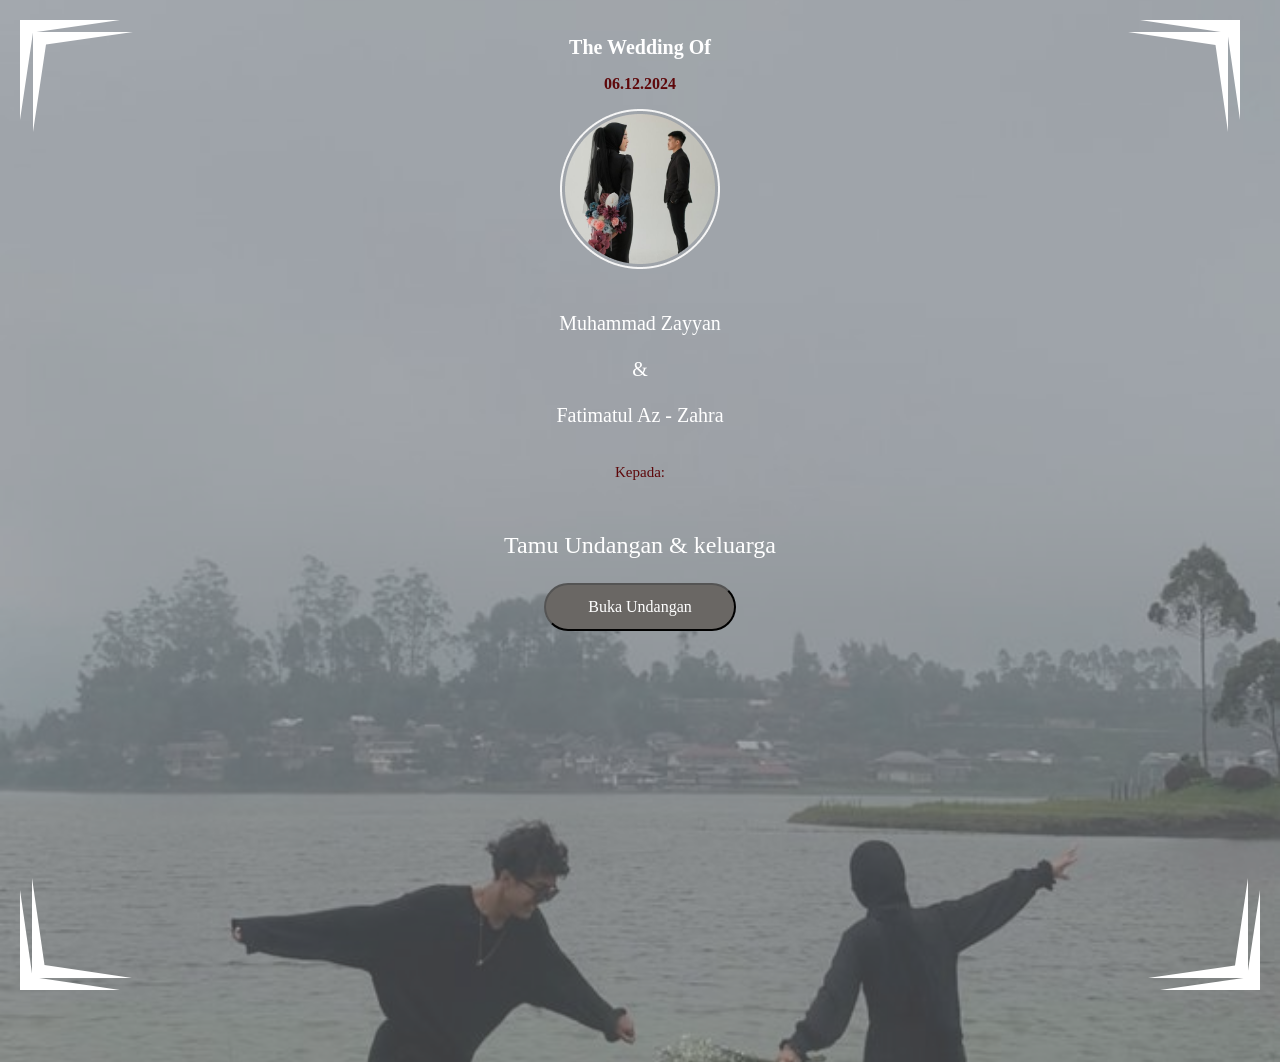
<file: index.html>
<!DOCTYPE html>
<html lang="en">
<head>
    <meta charset="UTF-8">
    <meta name="viewport" content="width=device-width, initial-scale=1.0">
    <title>Document</title>
</head>
<body>
    <style>
        body {
    display: grid;
    grid-template-columns: 1fr;
    justify-content: center;
    align-items: center;
}
.cover2{
    background-image: url(bacground1.jpeg);
    background-position: center;
    background-size: cover;
    background-attachment: fixed;
    font-family: inknut;
    font-size: 10px;
    color: #5E080B;
    justify-content: center;
    text-align: center;
    width: 100%;
    height: 100%; 
}
.cover2::before {
    content: '';
    position: absolute;
    top: 0;
    left: 0;
    width: 100%;
    height: 150vh;
    background-color: rgba(125, 123, 123, 0.5);
    z-index: 0; 
}
.cover2 * {
    position: relative;
    z-index: 1;
}

.border1{
        margin-top: 0;
        max-width: 100%;
        width: 90%;
        animation: slideIn 3s ease-out;
        margin-bottom: -20px;
}
@keyframes slideIn {
    from {
        opacity: 0;
        transform: translateY(30px);
    }
    to {
        opacity: 1;
        transform: translateY(0);
    }
}

.judul3{
    margin-top: -140px;
    font-size: 50px;
}

.pasangan-mempelai {
    display: grid;
    grid-template-columns: 1fr 1fr 1fr;
    justify-content: center;
    margin-top: 100px;
    animation: fadeIn 2s ease-in-out forwards;
}
@keyframes fadeIn {
    from {
        opacity: 0;
    }
    to {
        opacity: 1;
    }
}
.nama1{
    color: #5E080B;
    font-size: 20px;
    animation: moveRightToLeft 3s ease-in-out forwards;
}
@keyframes moveRightToLeft {
    0% {
        left: 100%;
    }
    100% {
        left: 0;
    }
}
.nama2{
    color: #5E080B;
    font-size: 20px;
    animation: moveLeftToRight 3s ease-in-out forwards;
}
@keyframes moveLeftToRight {
    0% {
        right: 100%;
    }
    100% {
        right: 0;
    }
}
.dan{
    font-size: 30px;
    color: #ffff;
    margin-bottom: 40px;
}
.borderr{
    margin-top: 0;
    max-width: 100%;
    width: 90%;
    animation: slideIn 3s ease-out;
    margin-bottom: 20px;
}
@keyframes slideIn {
    from {
        opacity: 0;
        transform: translateY(30px);
    }
    to {
        opacity: 1;
        transform: translateY(0);
    }
}
.latar{
    display: flex;
    justify-content: space-around;
    position: fixed;
    bottom: 0;
    width: 100%;
    background-color: #6A6764;
}
.ikon{
    background-color: #ffff;
    border-radius: 5px;
}
.latar a.active::before{
    background-color: #ffff;
    border-radius: 5px;
}
@media screen and (max-width: 768px){
    .cover2{
        display: flex;
        justify-content: center;
        flex-direction: column;
        width: 100%;
        height: 100%;
        margin: none;
    }
    .latar{
        display: flex;
        justify-content: space-around;
        position: fixed;
        bottom: 0;
        width: 98%;
        background-color: #6A6764;
        margin: none;
    }
    .cover2::before{
        height: 100%;
        padding-bottom: 20%;
        margin: none;
    }
    .border1{
        margin-left: 20px;
    }
    .judul3{
        margin-top: -80px;
    }
    .pasangan-mempelai{
        flex-direction: column;
        display: flex;
        margin-top: 20px;
    }
    .borderr{
        margin-left: 25px;
        margin-bottom: 30px;
    }
}
        body {
    margin: 0;
    display: grid;
    grid-template-columns: 1fr;
    justify-content: center;
    align-items: center;
}

.border2{
    position: absolute;
    top: 20px;
    left: 20px;
    z-index: 1;
}
.border1{
    position: absolute;
    top: 20px;
    right: -480px;
    z-index: 1;
}
.border3{
    position: absolute;
    bottom: -90px;
    left: 20px;
    z-index: 1;
}
.border4{
    position: absolute;
    bottom: -90px;
    right: 20px;
    z-index: 1;
}
.cover1 {
    background-image: url(bacground1.jpeg);
    background-position: center;
    background-size: cover;
    background-attachment: fixed;
    font-family: inknut;
    font-size: 10px;
    color: #fff;
    justify-content: center;
    text-align: center;
    width: 100%;
    height: 118vh; 
    animation: slideUp 2s ease-in-out forwards;
}

.cover1::before {
    content: '';
    position: absolute;
    top: 0;
    left: 0;
    width: 100%;
    height: 100%;
    background-color: rgba(125, 123, 123, 0.5);
    z-index: 0; 
}

.cover1 * {
    position: relative;
    z-index: 1;
}

.tema{
    color: #ffff;  
}
@keyframes slideUp {
    from {
        opacity: 0;
        transform: translateY(50px);
    }
    to {
        opacity: 1;
        transform: translateY(0);
    }
}

@keyframes slideIn {
    from {
        opacity: 0;
        transform: translateY(30px);
    }
    to {
        opacity: 1;
        transform: translateY(0);
    }
}
.kata2{
    color: #5E080B;
    font-size: medium;
    opacity: 0;
    transform: translateY(50px);
    animation: slideUp 2s ease-in-out forwards;
}

@keyframes slideUp {
    from {
        opacity: 0;
        transform: translateY(50px);
    }
    to {
        opacity: 1;
        transform: translateY(0);
    }
}

.kata3{
    font-size: 20px;
    transform: translateY(50px);
    color: #ffff;
    animation: slideUp 2s ease-in-out forwards;
}

@keyframes slideUp {
    from {
        opacity: 0;
        transform: translateY(50px);
    }
    to {
        opacity: 1;
        transform: translateY(0);
    }
}

.kata4{
    font-size: 15px;
    color:#5E080B;
    transform: translateY(50px);
    animation: slideUp 2s ease-in-out forwards;
}

@keyframes slideUp {
    from {
        opacity: 0;
        transform: translateY(50px);
    }
    to {
        opacity: 1;
        transform: translateY(0);
    }
}

.kata5{
    font-size: 24px;
    color: #ffff;
}
.tombol{
    text-align: center;
    justify-content: center;
}
.kata6{
    font-family: 'Times New Roman', Times, serif;
    color: #ffff;
    background-color: #6A6764;
    font-size: medium;
    border-radius: 100px;
    width: 192px;
    height: 48px;
   animation: bounce 2s infinite;
}

@keyframes bounce {
    0%, 20%, 50%, 20%, 100% {
      transform: translateY(0);
    }
    40% {
      transform: translateY(-30px);
    }
    60% {
      transform: translateY(-15px);
    }
  }
.foto-cover {
    display: flex;
    justify-content: center;
}

.kata6:hover{
    background-color: #a7a1a1;
}
@media screen and (max-width: 768px){
    .cover{
        display: flex;
        justify-content: center;
        flex-direction: column;
    }
    .foto{
        width: 200px;
        height: auto; 
        border-radius: 50%;
        border: 2px solid white;
}
.tombol{
    margin-bottom: 100px;
}
.border3{
    position: absolute;
    bottom: -15%;
    left: 20px;
    z-index: 1;
}
.border4{
    position: absolute;
    bottom: -15%;
    right: 20px;
    z-index: 1;
}
    }
    </style>
    <svg class='border1' width="112" height="112" viewBox="0 0 112 112" fill="none" xmlns="http://www.w3.org/2000/svg">
        <path d="M100 12V112L87.5 25L0 12L100 12Z" fill="white"/>
        <path d="M112 0L112 100L99.5 13L12 0L112 0Z" fill="white"/>
        </svg>
     <svg class='border2' width="113" height="112" viewBox="0 0 113 112" fill="none" xmlns="http://www.w3.org/2000/svg">
            <path d="M0 0H100L13 12.5L0 100V0Z" fill="white"/>
            <path d="M13 12H113L26 24.5L13 112V12Z" fill="white"/>
            </svg>
            <svg class='border3' width="112" height="112" viewBox="0 0 112 112" fill="none" xmlns="http://www.w3.org/2000/svg">
                <path d="M0 112L0 12L12.5 99L100 112L0 112Z" fill="white"/>
                <path d="M12 100L12 0L24.5 87L112 100L12 100Z" fill="white"/>
                </svg>
                <svg class = 'border4' width="112" height="112" viewBox="0 0 112 112" fill="none" xmlns="http://www.w3.org/2000/svg">
                    <path d="M112 112L12 112L99 99.5L112 12L112 112Z" fill="white"/>
                    <path d="M100 100L0 100L87 87.5L100 0L100 100Z" fill="white"/>
                    </svg>
                    
    <div class="cover1">
        <h1 class = "tema" ><br>The Wedding Of</h1>
        <h3 class= "kata2">06.12.2024</h3>

        <div class="foto-cover">
            <img src="Group 1.png" class="foto">
        </div>
      

        <p class="kata3"><br>Muhammad Zayyan<br><br>
            &<br><br>
            Fatimatul Az - Zahra
        </p>
        <p class="kata4"><br>Kepada:</p>
        <p class="kata5"><br>Tamu Undangan  & keluarga </p>

        <div class="tombol">
        <a href="tombol.html"><button class="kata6">Buka Undangan</button></a>
        </div>
    </div>
</body>
</html>
</file>
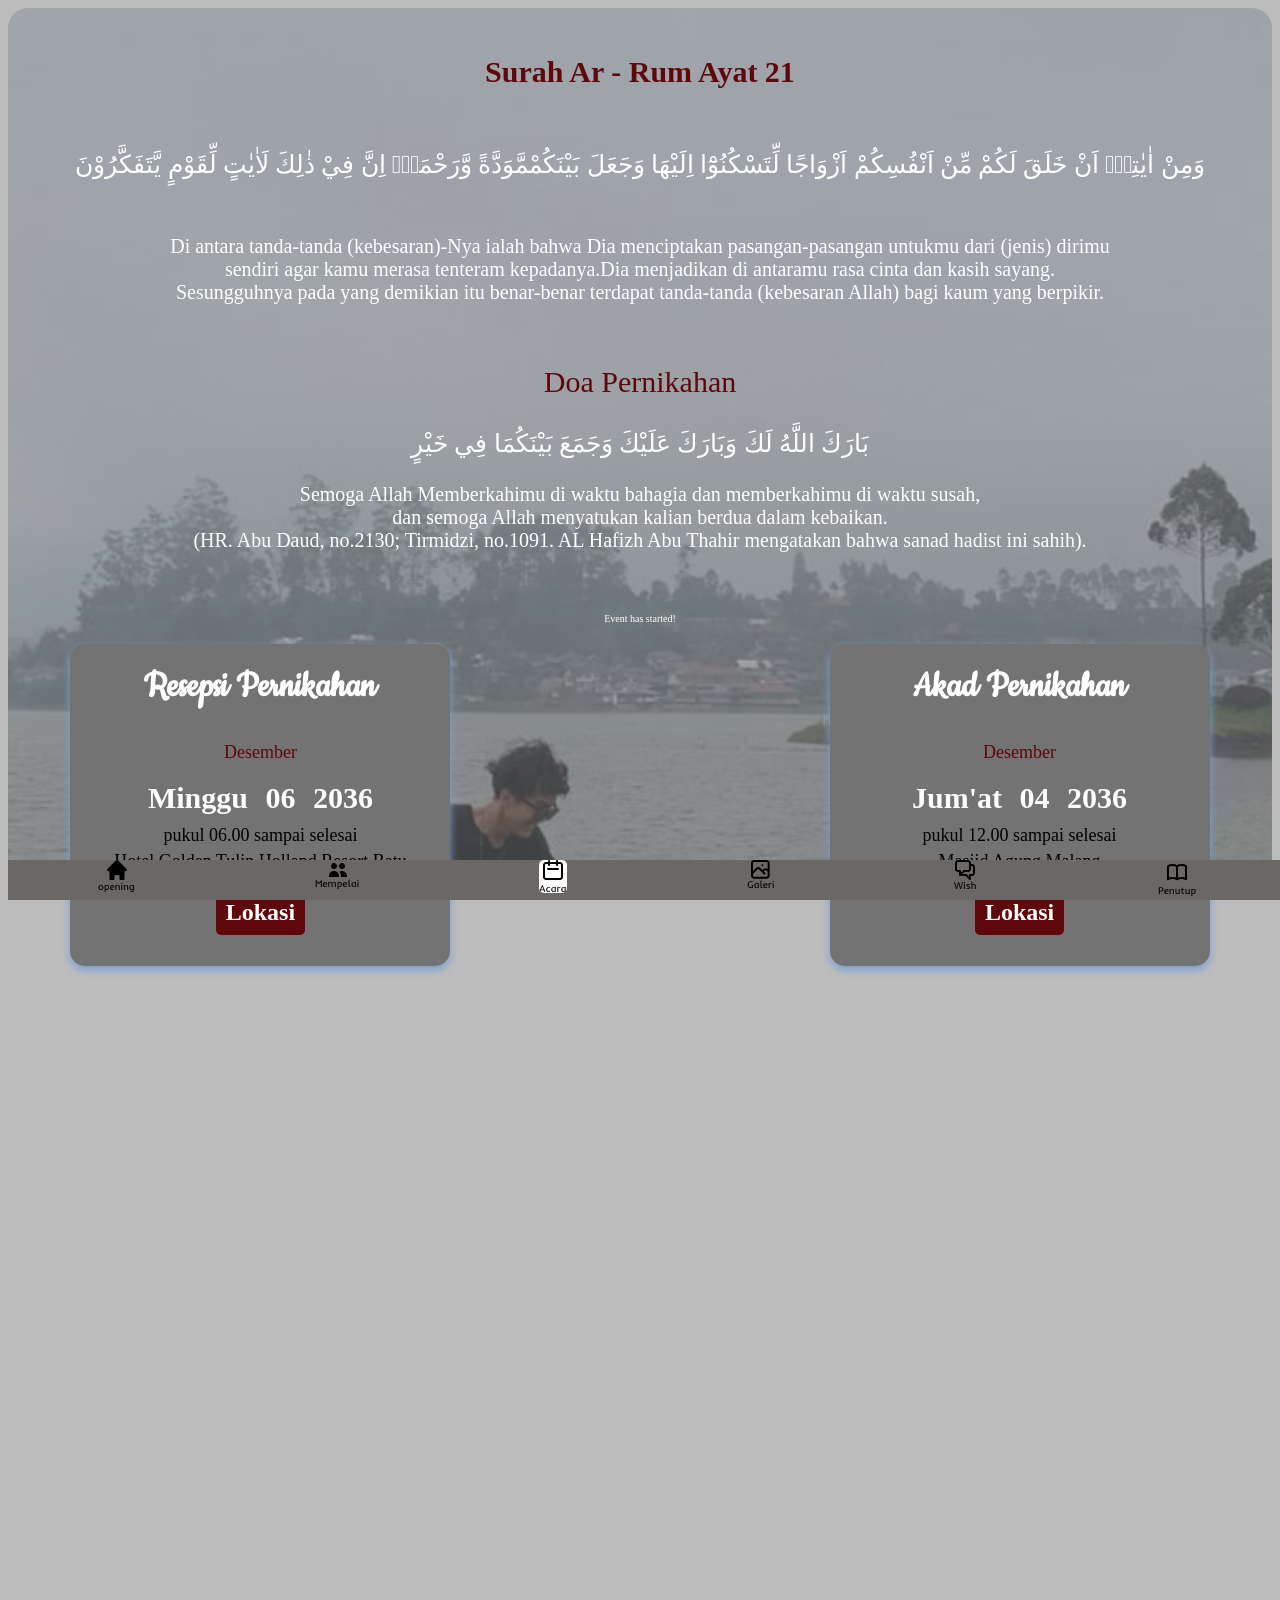
<file: acara.html>
<!DOCTYPE html>
<html lang="en">
<head>
    <meta charset="UTF-8">
    <meta name="viewport" content="width=device-width, initial-scale=1.0">
    <link rel="stylesheet" href="acara.css">
    <title>acara</title>
</head>
<body>
    <style>
        .body{
    text-align: center;
}

.cover{
    background-image: url(bacground1.jpeg);
    background-position: center;
    background-size: cover;
    background-attachment: fixed;
        font-family: inknut;
        font-size: 10px;
        color: #ffff;  
        border-radius: 20px;
        justify-content: center;
        text-align: center;
        width: 100%;
        min-height: 280vh;
}
.cover::before {
    content: '';
    position: absolute;
    top: 0;
    left: 0;
    width: 100%;
    height: 280vh;
    background-color: rgba(125, 123, 123, 0.5);
    z-index: 0; 
}
.cover * {
    position: relative;
    z-index: 0;
}
.judul1{
    font-size: 30px;
    color: #5E080B;
    
}
.isi2{
    font-size: 25px;
    animation: moveRightToLeft 3s ease-in-out forwards;
}
@keyframes moveRightToLeft {
    0% {
        left: 100%;
    }
    100% {
        left: 0;
    }
}

.isi3{
    font-size: 20px;
    animation: moveLeftToRight 3s ease-in-out forwards;
}
@keyframes moveLeftToRight {
    0% {
        right: 100%;
    }
    100% {
        right: 0;
    }
}
.isi4{
    font-size: 30px;
    color: #5E080B;
}
.isi5{
    font-size: 25px;
    animation: moveLeftToRight 3s ease-in-out forwards;
}
.isi6{
    font-size: 20px;
    animation: moveRightToLeft 3s ease-in-out forwards;
}
.countdown {
    display: flex;
    justify-content: center;
    gap: 20px;
    margin-top: 30px;
}

.countdown div {
    background-color: #706f6f;
    border-radius: 10px;
    padding: 15px;
    min-width: 60px;
    text-align: center;
}

.countdown div h1 {
    margin: 0;
    font-size: 2em;
}

.countdown div p {
    margin: 5px 0 0;
    font-size: 1em;
}

.ucapan {
    padding-top: 20px;
    display: flex;
    flex-direction: row;
    justify-content: center;
    gap: 30%;
}
.location-link {
    font-size: 1.2rem;
    color: rgb(255, 255, 255);
    text-decoration: none;
    background-color: #5E080B;
    border-radius: 5px;
    padding: 10px;
    font-weight: bold;
    animation: growShrink 2s ease-in-out forwards;

}
.location-link:hover {
    text-decoration: underline;
    background-color: #833436;
}
.location-link2 {
    font-size: 1.2rem;
    color: rgb(255, 255, 255);
    text-decoration: none;
    background-color: #5E080B;
    border-radius: 5px;
    padding: 10px;
    font-weight: bold;
}
.location-link2:hover {
    text-decoration: underline;
    background-color: #833436;
}
.card {
    background-color: #737373;
    color: white;
    width: 300px;
    padding: 40px;
    border-radius: 15px;
    box-shadow: 0 4px 8px rgba(121, 158, 215, 10.10);
    text-align: center;
}

.title {
    color: #ffffff;
    font-size: 40px;
    margin-top: -20px;
    animation: growShrink 2s ease-in-out infinite;

}
@keyframes growShrink {
    0% {
        font-size: 24px;
    }
    50% {
        font-size: 40px;
    }
    100% {
        font-size: 24px;
    }
}

@font-face { font-family: cookie; src: url('Cookie-Regular.ttf');}
.title{
    font-family: cookie;
}

.month {
    color: #5E080B;
    font-size: 18px;
}

.date {
    font-size: 30px;
    font-weight: bold;
    margin: 10px 0;
}

.time, .location {
    color: rgb(0, 0, 0);
    font-size: 18px;
    margin: 5px 0;
}

.date span {
    margin: 0 5px;
}
.latar{
    display: flex;
    justify-content: space-around;
    position: fixed;
    bottom: 0;
    width: 100%;
    background-color: #6A6764;
}
.ikon{
    background-color: #ffff;
    border-radius: 5px;
}
.latar a.active::before{
    background-color: #ffff;
    border-radius: 5px;
    padding-bottom: 20px;
}
@media screen and (max-width: 768px){
    .cover{
        display: flex;
        justify-content: center;
        flex-direction: column;
        width: 100%;

    } .ucapan {
        flex-direction: column;
        gap: 15px;
    }
    .judul1{
        margin-top: -500px;
    }
    .countdown div {
        background-color: #706f6f;
        border-radius: 10px;
        padding: 5px;
        min-width: 60px;
        text-align: center;
        box-shadow: 0 4px 8px rgba(121, 158, 215, 10.10);

    }
    .card{
        margin-bottom: 100px;
        padding: 35px;
    }
}
body {
    display: grid;
    grid-template-columns: 1fr;
    justify-content: center;
    align-items: center;
}
.cover2{
    background-image: url(bacground1.jpeg);
    background-position: center;
    background-size: cover;
    background-attachment: fixed;
    font-family: inknut;
    font-size: 10px;
    color: #5E080B;
    justify-content: center;
    text-align: center;
    width: 100%;
    height: 100%; 
}
.cover2::before {
    content: '';
    position: absolute;
    top: 0;
    left: 0;
    width: 100%;
    height: 150vh;
    background-color: rgba(125, 123, 123, 0.5);
    z-index: 0; 
}
.cover2 * {
    position: relative;
    z-index: 1;
}

.border1{
        margin-top: 0;
        max-width: 100%;
        width: 90%;
        animation: slideIn 3s ease-out;
        margin-bottom: -20px;
}
@keyframes slideIn {
    from {
        opacity: 0;
        transform: translateY(30px);
    }
    to {
        opacity: 1;
        transform: translateY(0);
    }
}

.judul3{
    margin-top: -140px;
    font-size: 50px;
}

.pasangan-mempelai {
    display: grid;
    grid-template-columns: 1fr 1fr 1fr;
    justify-content: center;
    margin-top: 100px;
    animation: fadeIn 2s ease-in-out forwards;
}
@keyframes fadeIn {
    from {
        opacity: 0;
    }
    to {
        opacity: 1;
    }
}
.nama1{
    color: #5E080B;
    font-size: 20px;
    animation: moveRightToLeft 3s ease-in-out forwards;
}
@keyframes moveRightToLeft {
    0% {
        left: 100%;
    }
    100% {
        left: 0;
    }
}
.nama2{
    color: #5E080B;
    font-size: 20px;
    animation: moveLeftToRight 3s ease-in-out forwards;
}
@keyframes moveLeftToRight {
    0% {
        right: 100%;
    }
    100% {
        right: 0;
    }
}
.dan{
    font-size: 30px;
    color: #ffff;
    margin-bottom: 40px;
}
.borderr{
    margin-top: 0;
    max-width: 100%;
    width: 90%;
    animation: slideIn 3s ease-out;
    margin-bottom: 20px;
}
@keyframes slideIn {
    from {
        opacity: 0;
        transform: translateY(30px);
    }
    to {
        opacity: 1;
        transform: translateY(0);
    }
}
.latar{
    display: flex;
    justify-content: space-around;
    position: fixed;
    bottom: 0;
    width: 100%;
    background-color: #6A6764;
}
.ikon{
    background-color: #ffff;
    border-radius: 5px;
}
.latar a.active::before{
    background-color: #ffff;
    border-radius: 5px;
}
@media screen and (max-width: 768px){
    .cover2{
        display: flex;
        justify-content: center;
        flex-direction: column;
        width: 100%;
        height: 100%;
        margin: none;
    }
    .latar{
        display: flex;
        justify-content: space-around;
        position: fixed;
        bottom: 0;
        width: 98%;
        background-color: #6A6764;
        margin: none;
    }
    .cover2::before{
        height: 100%;
        padding-bottom: 20%;
        margin: none;
    }
    .border1{
        margin-left: 20px;
    }
    .judul3{
        margin-top: -80px;
    }
    .pasangan-mempelai{
        flex-direction: column;
        display: flex;
        margin-top: 20px;
    }
    .borderr{
        margin-left: 25px;
        margin-bottom: 30px;
    }
}
    </style>
    <div class="cover">
    <br><br><h2 class="judul1">Surah Ar - Rum Ayat 21</h2>
    <br><p class="isi2">وَمِنْ اٰيٰتِهٖٓ اَنْ خَلَقَ لَكُمْ مِّنْ اَنْفُسِكُمْ اَزْوَاجًا لِّتَسْكُنُوْٓا اِلَيْهَا وَجَعَلَ بَيْنَكُمْمَّوَدَّةً وَّرَحْمَةًۗ اِنَّ فِيْ ذٰلِكَ لَاٰيٰتٍ لِّقَوْمٍ يَّتَفَكَّرُوْنَ</p>
    <br><p class="isi3">Di antara tanda-tanda (kebesaran)-Nya ialah bahwa Dia menciptakan pasangan-pasangan untukmu dari (jenis) dirimu<br>sendiri agar kamu merasa tenteram kepadanya.Dia menjadikan di antaramu rasa cinta dan kasih sayang.<br>
        Sesungguhnya pada yang demikian itu benar-benar terdapat tanda-tanda (kebesaran Allah) bagi kaum yang berpikir.</p>
       <br> <p class="isi4">Doa Pernikahan</p>
        <p class="isi5">بَارَكَ اللَّهُ لَكَ وَبَارَكَ عَلَيْكَ وَجَمَعَ بَيْنَكُمَا فِي خَيْرٍ</p>
        <p class="isi6">Semoga Allah Memberkahimu di waktu bahagia dan memberkahimu di waktu susah,<br> dan semoga Allah menyatukan kalian berdua dalam kebaikan.
            <br>(HR. Abu Daud, no.2130; Tirmidzi, no.1091. AL Hafizh Abu Thahir mengatakan bahwa sanad hadist ini sahih).
        </p>
       <br> <div class="countdown">
            <div>
                <h1 id="days">0</h1>
                <p>Hari</p>
            </div>
            <div>
                <h1 id="hours">0</h1>
                <p>Jam</p>
            </div>
            <div>
                <h1 id="minutes">0</h1>
                <p>Menit</p>
            </div>
            <div>
                <h1 id="seconds">0</h1>
                <p>Detik</p>
            </div>
        </div>
    
        <script>
            // Set the date for the countdown (Example: December 31, 2024)
            var countdownDate = new Date("Dec 31, 2024 00:00:00").getTime();
    
            // Update the countdown every 1 second
            var countdownFunction = setInterval(function() {
    
                // Get today's date and time
                var now = new Date().getTime();
    
                // Find the distance between now and the countdown date
                var distance = countdownDate - now;
    
                // Time calculations for days, hours, minutes and seconds
                var days = Math.floor(distance / (1000 * 60 * 60 * 24));
                var hours = Math.floor((distance % (1000 * 60 * 60 * 24)) / (1000 * 60 * 60));
                var minutes = Math.floor((distance % (1000 * 60 * 60)) / (1000 * 60));
                var seconds = Math.floor((distance % (1000 * 60)) / 1000);
    
                // Display the result in the respective elements
                document.getElementById("days").innerHTML = days;
                document.getElementById("hours").innerHTML = hours;
                document.getElementById("minutes").innerHTML = minutes;
                document.getElementById("seconds").innerHTML = seconds;
    
                // If the countdown is over, write some text
                if (distance < 0) {
                    clearInterval(countdownFunction);
                    document.querySelector(".countdown").innerHTML = "Event has started!";
                }
            }, 1000);
        </script>

        <div class="ucapan">
            <div class="card">
                <h2 class="title">Resepsi Pernikahan</h2>
                <p class="month">Desember</p>
                <p class="date"><span>Minggu</span> <span>06</span> <span>2036</span></p>
                <p class="time">pukul 06.00 sampai selesai</p>
                <p class="location">Hotel Golden Tulip Holland Resort Batu</p>
                <br><br><a href="https://maps.app.goo.gl/HQJQtr1CmBP8fMeM9" target="_blank" class="location-link">
                    Lokasi  
                </a>
            </div>
            <div class="card">
                <h2 class="title">Akad Pernikahan</h2>
                <p class="month">Desember</p>
                <p class="date"><span>Jum'at</span> <span>04</span> <span>2036</span></p>
                <p class="time">pukul 12.00 sampai selesai</p>
                <p class="location">Masjid Agung Malang</p>
                <br><br><a href="https://maps.app.goo.gl/f2ziwEyZF9T9LDvr6" target="_blank" class="location-link">
                    Lokasi  
                </a>
                <audio id="audioPlayer" autoplay loop>
                    <source src="Dystinct -La (Lyrics parole).mp3" type="audio/mpeg">
                </audio>
            
                <script>
                    const audio = document.getElementById('audioPlayer');
            
                    // Simpan posisi terakhir audio di localStorage
                    audio.addEventListener('timeupdate', function() {
                        localStorage.setItem('audioCurrentTime', audio.currentTime);
                    });
            
                    // Lanjutkan pemutaran audio dari posisi terakhir yang tersimpan
                    window.addEventListener('load', function() {
                        const savedTime = localStorage.getItem('audioCurrentTime');
                        if (savedTime) {
                            audio.currentTime = savedTime;
                        }
                        audio.play();
                    });
                </script>
        </div> 
    </div>
</div>
    <div class="latar">
        <a href="index.html">
            <img src="home.svg" alt="home">
        </a>
            <a href="tombol.html">
                <img src="mempelai.svg" alt="mempelai">
            </a>
               <a href="acara.html" class="active">
                <img src="acara.svg" alt="acara" class="ikon">
            </a>
                        <a href="gambar.html">
                            <img src="galerii.svg" alt="galeri">
                        </a>
                            <a href="wish.html">
                                <img src="wish.svg" alt="wish">
                            </a>
                               <a href="penutup.html">
                                <img src="penutup.svg" alt="penutup">
                            </a>
</body>
</html>
</file>
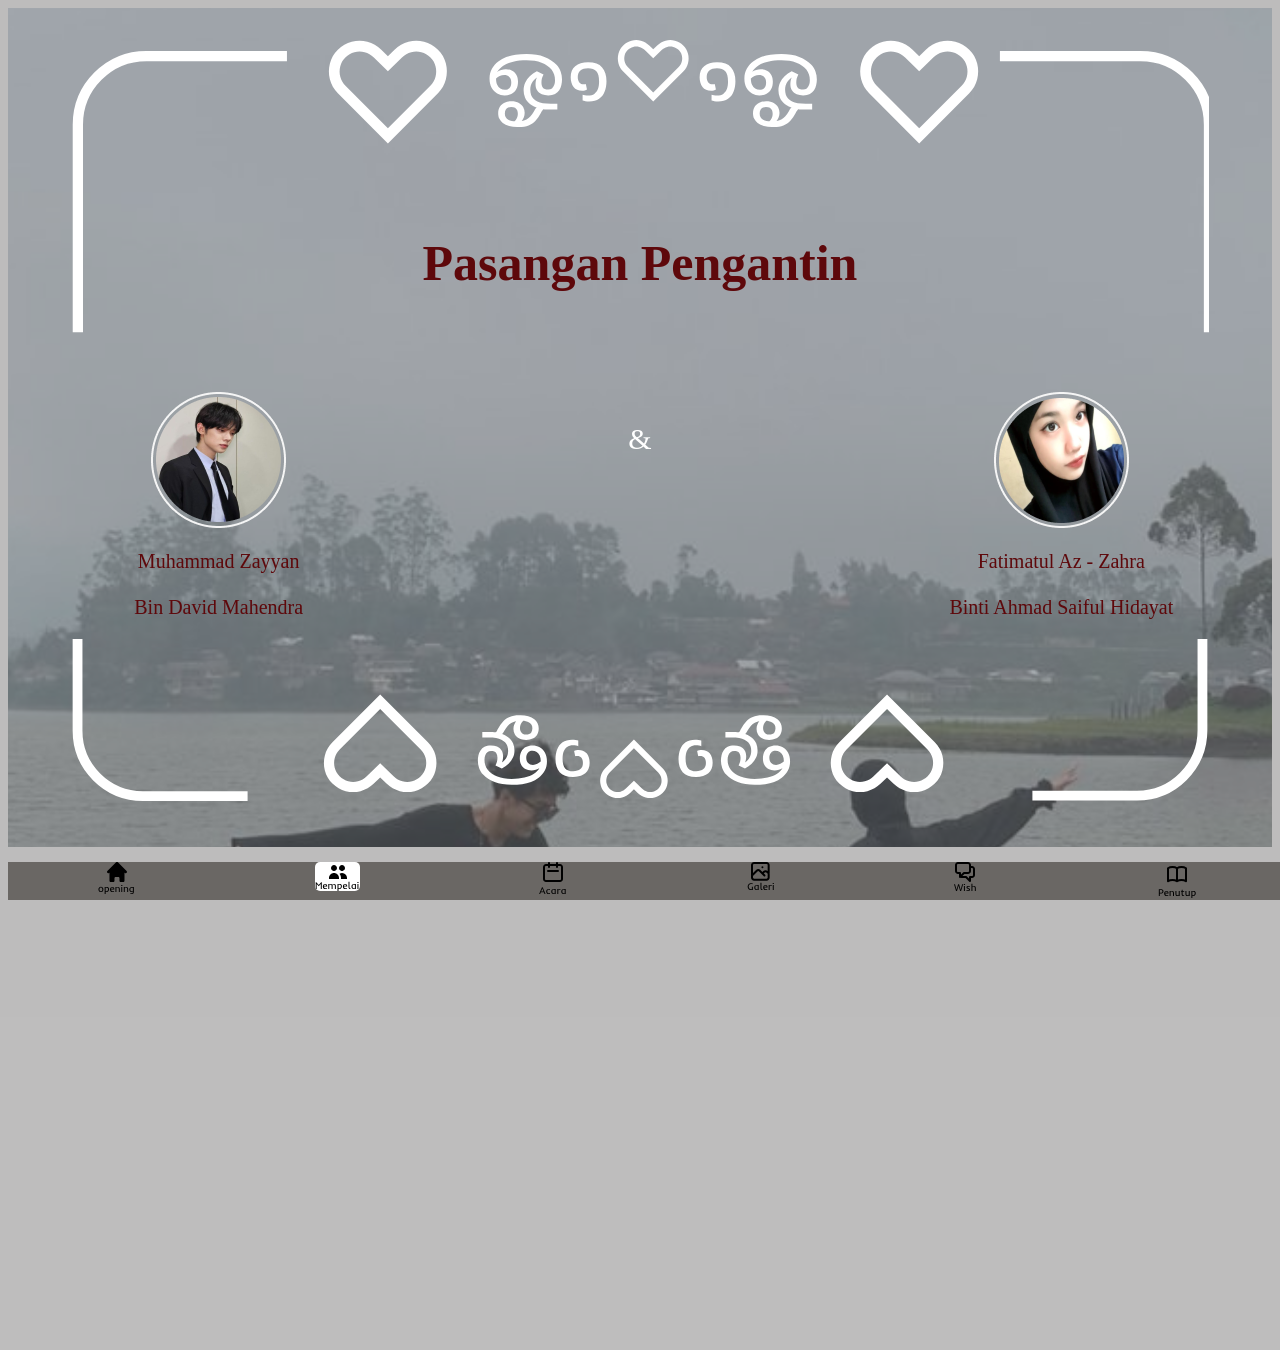
<file: tombol.html>
<!DOCTYPE html>
<html lang="en">
<head>
    <meta charset="UTF-8">
    <meta name="viewport" content="width=device-width, initial-scale=1.0">
    <title>Document</title>
</head>
<body>
    <style>
        body {
    display: grid;
    grid-template-columns: 1fr;
    justify-content: center;
    align-items: center;
}
.cover2{
    background-image: url(bacground1.jpeg);
    background-position: center;
    background-size: cover;
    background-attachment: fixed;
    font-family: inknut;
    font-size: 10px;
    color: #5E080B;
    justify-content: center;
    text-align: center;
    width: 100%;
    height: 100%; 
}
.cover2::before {
    content: '';
    position: absolute;
    top: 0;
    left: 0;
    width: 100%;
    height: 150vh;
    background-color: rgba(125, 123, 123, 0.5);
    z-index: 0; 
}
.cover2 * {
    position: relative;
    z-index: 1;
}

.border1{
        margin-top: 0;
        max-width: 100%;
        width: 90%;
        animation: slideIn 3s ease-out;
        margin-bottom: -20px;
}
@keyframes slideIn {
    from {
        opacity: 0;
        transform: translateY(30px);
    }
    to {
        opacity: 1;
        transform: translateY(0);
    }
}

.judul3{
    margin-top: -140px;
    font-size: 50px;
}

.pasangan-mempelai {
    display: grid;
    grid-template-columns: 1fr 1fr 1fr;
    justify-content: center;
    margin-top: 100px;
    animation: fadeIn 2s ease-in-out forwards;
}
@keyframes fadeIn {
    from {
        opacity: 0;
    }
    to {
        opacity: 1;
    }
}
.nama1{
    color: #5E080B;
    font-size: 20px;
    animation: moveRightToLeft 3s ease-in-out forwards;
}
@keyframes moveRightToLeft {
    0% {
        left: 100%;
    }
    100% {
        left: 0;
    }
}
.nama2{
    color: #5E080B;
    font-size: 20px;
    animation: moveLeftToRight 3s ease-in-out forwards;
}
@keyframes moveLeftToRight {
    0% {
        right: 100%;
    }
    100% {
        right: 0;
    }
}
.dan{
    font-size: 30px;
    color: #ffff;
    margin-bottom: 40px;
}
.borderr{
    margin-top: 0;
    max-width: 100%;
    width: 90%;
    animation: slideIn 3s ease-out;
    margin-bottom: 20px;
}
@keyframes slideIn {
    from {
        opacity: 0;
        transform: translateY(30px);
    }
    to {
        opacity: 1;
        transform: translateY(0);
    }
}
.latar{
    display: flex;
    justify-content: space-around;
    position: fixed;
    bottom: 0;
    width: 100%;
    background-color: #6A6764;
}
.ikon{
    background-color: #ffff;
    border-radius: 5px;
}
.latar a.active::before{
    background-color: #ffff;
    border-radius: 5px;
}
@media screen and (max-width: 768px){
    .cover2{
        display: flex;
        justify-content: center;
        flex-direction: column;
        width: 100%;
        height: 100%;
        margin: none;
    }
    .latar{
        display: flex;
        justify-content: space-around;
        position: fixed;
        bottom: 0;
        width: 98%;
        background-color: #6A6764;
        margin: none;
    }
    .cover2::before{
        height: 100%;
        padding-bottom: 20%;
        margin: none;
    }
    .border1{
        margin-left: 20px;
    }
    .judul3{
        margin-top: -80px;
    }
    .pasangan-mempelai{
        flex-direction: column;
        display: flex;
        margin-top: 20px;
    }
    .borderr{
        margin-left: 25px;
        margin-bottom: 30px;
    }
}
    </style>
    <div class="cover2">
        <img class="border1" src="border.svg" alt="border">
        <h1 class="judul3"><br>Pasangan Pengantin</h1>
        <div class="pasangan-mempelai">
            <div class="mempelai-cowok">
            <img src="Group 2.png" class="Foto"> 
            <p class="nama2"> Muhammad Zayyan
             <br><br>Bin David Mahendra</p>
        </div>

        <div class="&"><p class="dan">&</p>
</div>
        
        <div class="mempelai-cewek">
        <img src="Group 3.png" alt="">
        <p class="nama1"> Fatimatul Az - Zahra
            <br><br>Binti Ahmad Saiful Hidayat</p>
        </div>
        <audio id="audioPlayer" autoplay loop>
            <source src="Dystinct -La (Lyrics parole).mp3" type="audio/mpeg">
        </audio>
    
        <script>
            const audio = document.getElementById('audioPlayer');
    
            // Simpan posisi terakhir audio di localStorage
            audio.addEventListener('timeupdate', function() {
                localStorage.setItem('audioCurrentTime', audio.currentTime);
            });
    
            // Lanjutkan pemutaran audio dari posisi terakhir yang tersimpan
            window.addEventListener('load', function() {
                const savedTime = localStorage.getItem('audioCurrentTime');
                if (savedTime) {
                    audio.currentTime = savedTime;
                }
                audio.play();
            });
        </script>
    </div>
    <img class="borderr" src="border2.svg" alt="borderr">
    
            <div class="latar">
            <a href="index.html">
                <img src="home.svg" alt="home">
            </a>
                <a href="tombol.html" class="active">
                    <img src="mempelai.svg" alt="mempelai" class="ikon">
                </a>
                   <a href="acara.html">
                    <img src="acara.svg" alt="acara">
                </a>
                            <a href="gambar.html">
                                <img src="galerii.svg" alt="galeri">
                            </a>
                                <a href="wish.html">
                                    <img src="wish.svg" alt="wish">
                                </a>
                                   <a href="penutup.html">
                                    <img src="penutup.svg" alt="penutup">
                                </a>
                                                     
                    </div>
                    
</body>
</html>
</file>
<file: acara.css>
.body{
    text-align: center;
}

.cover{
    background-image: url(../assets/foto/bacground1.jpeg);
    background-position: center;
    background-size: cover;
    background-attachment: fixed;
        font-family: inknut;
        font-size: 10px;
        color: #ffff;  
        border-radius: 20px;
        justify-content: center;
        text-align: center;
        width: 100%;
        min-height: 280vh;
}
.cover::before {
    content: '';
    position: absolute;
    top: 0;
    left: 0;
    width: 100%;
    height: 280vh;
    background-color: rgba(125, 123, 123, 0.5);
    z-index: 0; 
}
.cover * {
    position: relative;
    z-index: 0;
}
.judul1{
    font-size: 30px;
    color: #5E080B;
    
}
.isi2{
    font-size: 25px;
    animation: moveRightToLeft 3s ease-in-out forwards;
}
@keyframes moveRightToLeft {
    0% {
        left: 100%;
    }
    100% {
        left: 0;
    }
}

.isi3{
    font-size: 20px;
    animation: moveLeftToRight 3s ease-in-out forwards;
}
@keyframes moveLeftToRight {
    0% {
        right: 100%;
    }
    100% {
        right: 0;
    }
}
.isi4{
    font-size: 30px;
    color: #5E080B;
}
.isi5{
    font-size: 25px;
    animation: moveLeftToRight 3s ease-in-out forwards;
}
.isi6{
    font-size: 20px;
    animation: moveRightToLeft 3s ease-in-out forwards;
}
.countdown {
    display: flex;
    justify-content: center;
    gap: 20px;
    margin-top: 30px;
}

.countdown div {
    background-color: #706f6f;
    border-radius: 10px;
    padding: 15px;
    min-width: 60px;
    text-align: center;
}

.countdown div h1 {
    margin: 0;
    font-size: 2em;
}

.countdown div p {
    margin: 5px 0 0;
    font-size: 1em;
}

.ucapan {
    padding-top: 20px;
    display: flex;
    flex-direction: row;
    justify-content: center;
    gap: 30%;
}
.location-link {
    font-size: 1.2rem;
    color: rgb(255, 255, 255);
    text-decoration: none;
    background-color: #5E080B;
    border-radius: 5px;
    padding: 10px;
    font-weight: bold;
    animation: growShrink 2s ease-in-out forwards;

}
.location-link:hover {
    text-decoration: underline;
    background-color: #833436;
}
.location-link2 {
    font-size: 1.2rem;
    color: rgb(255, 255, 255);
    text-decoration: none;
    background-color: #5E080B;
    border-radius: 5px;
    padding: 10px;
    font-weight: bold;
}
.location-link2:hover {
    text-decoration: underline;
    background-color: #833436;
}
.card {
    background-color: #737373;
    color: white;
    width: 300px;
    padding: 40px;
    border-radius: 15px;
    box-shadow: 0 4px 8px rgba(121, 158, 215, 10.10);
    text-align: center;
}

.title {
    color: #ffffff;
    font-size: 40px;
    margin-top: -20px;
    animation: growShrink 2s ease-in-out infinite;

}
@keyframes growShrink {
    0% {
        font-size: 24px;
    }
    50% {
        font-size: 40px;
    }
    100% {
        font-size: 24px;
    }
}

@font-face { font-family: cookie; src: url('../assets/font/Cookie-Regular.ttf');}
.title{
    font-family: cookie;
}

.month {
    color: #5E080B;
    font-size: 18px;
}

.date {
    font-size: 30px;
    font-weight: bold;
    margin: 10px 0;
}

.time, .location {
    color: rgb(0, 0, 0);
    font-size: 18px;
    margin: 5px 0;
}

.date span {
    margin: 0 5px;
}
.latar{
    display: flex;
    justify-content: space-around;
    position: fixed;
    bottom: 0;
    width: 100%;
    background-color: #6A6764;
}
.ikon{
    background-color: #ffff;
    border-radius: 5px;
}
.latar a.active::before{
    background-color: #ffff;
    border-radius: 5px;
    padding-bottom: 20px;
}
@media screen and (max-width: 768px){
    .cover{
        display: flex;
        justify-content: center;
        flex-direction: column;
        width: 100%;

    } .ucapan {
        flex-direction: column;
        gap: 15px;
    }
    .judul1{
        margin-top: -500px;
    }
    .countdown div {
        background-color: #706f6f;
        border-radius: 10px;
        padding: 5px;
        min-width: 60px;
        text-align: center;
        box-shadow: 0 4px 8px rgba(121, 158, 215, 10.10);

    }
    .card{
        margin-bottom: 100px;
        padding: 35px;
    }
}
</file>
